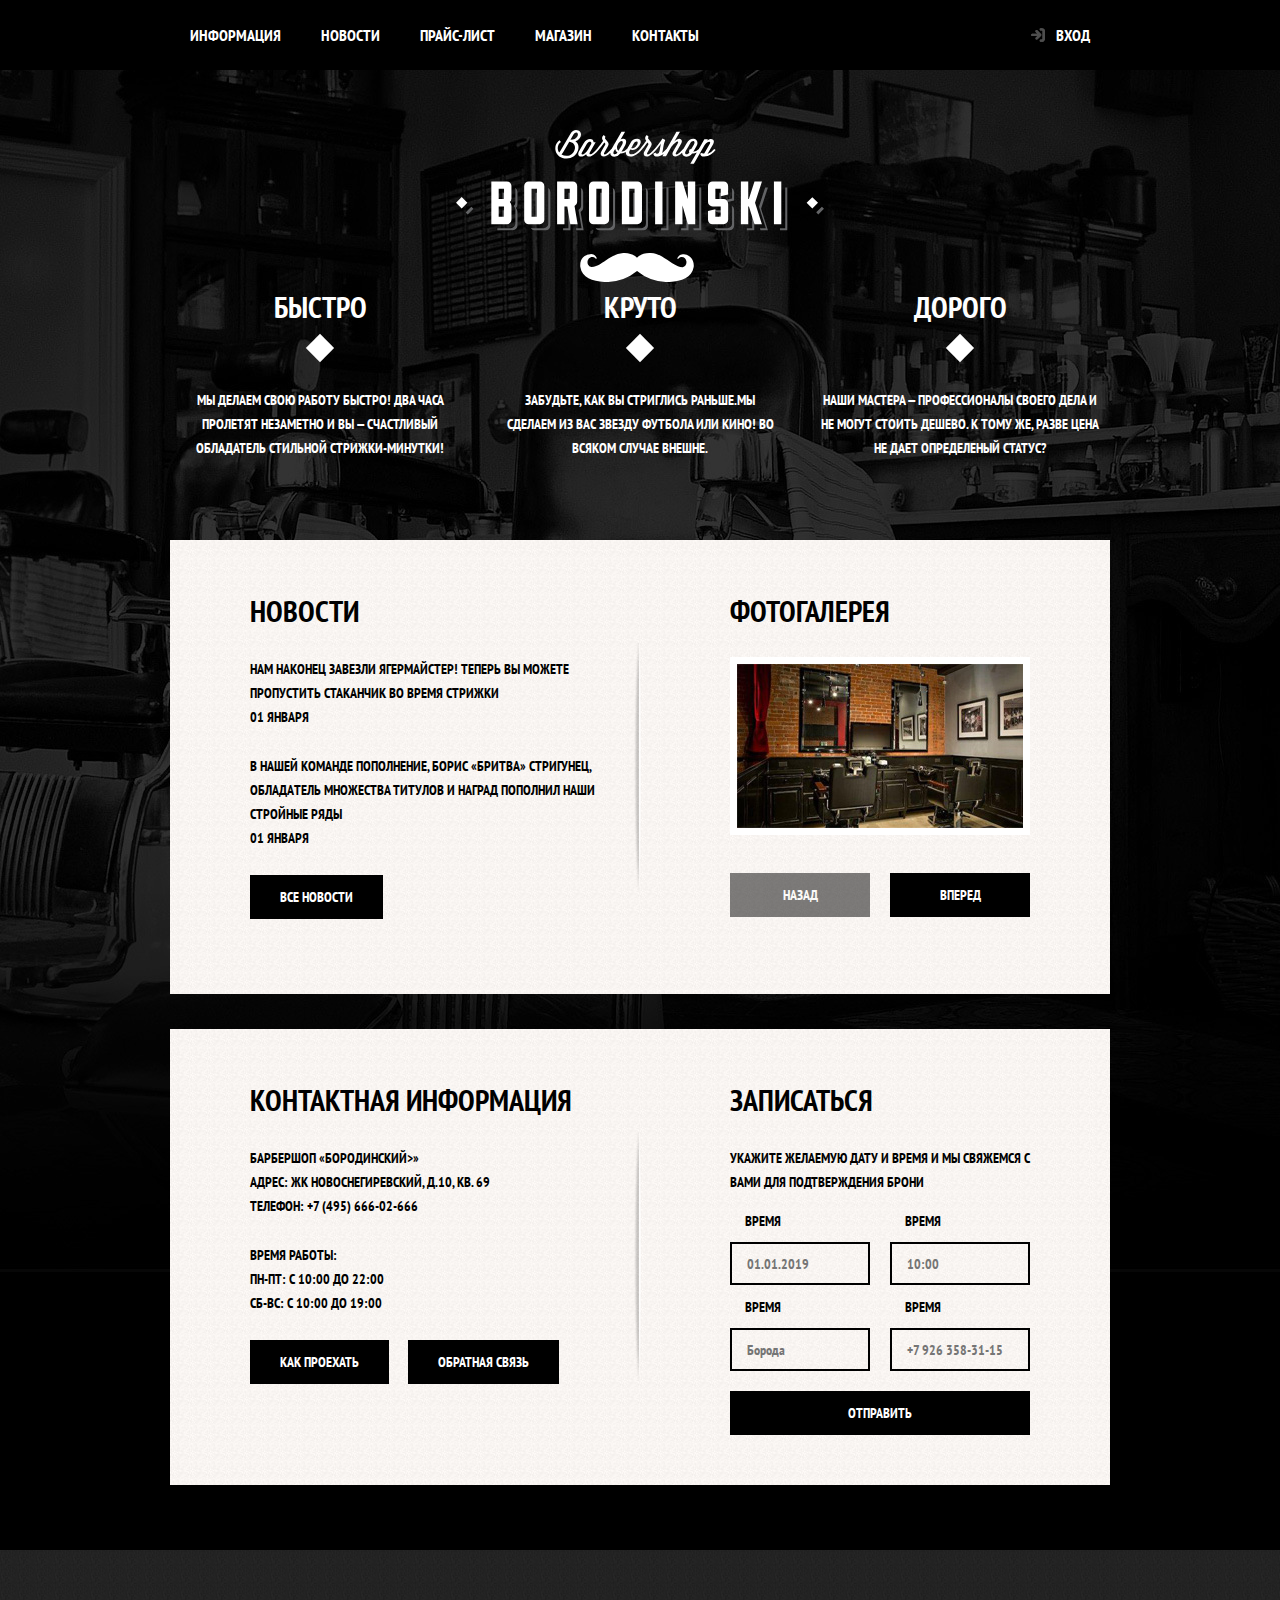
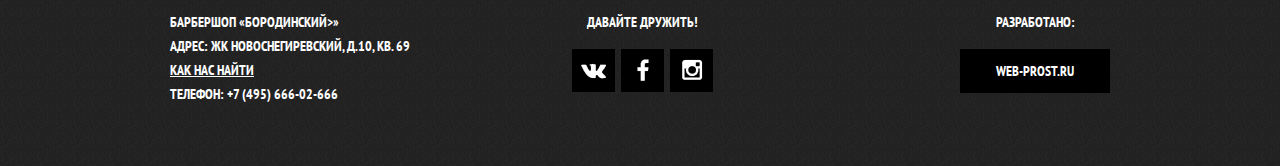
<file: index.html>
<!DOCTYPE html>
<html lang="ru">

<head>
    <meta charset="UTF-8">
    <meta name="viewport" content="width=device-width, initial-scale=1.0">
    <meta http-equiv="X-UA-Compatible" content="ie=edge">
    <title>Барбершоп "Бородинский"</title>
    <link href="https://fonts.googleapis.com/css?family=PT+Sans+Narrow:400,700&display=swap&subset=cyrillic"
        rel="stylesheet">
    <link rel="stylesheet" href="style.css">

</head>

<body>
    <header class="main-header">
        <nav class="main-navigation">
            <a class="main-header-logo">
                <img src="img/index-logo.svg" alt="Логотип барбершопа" width="368" height="153">
            </a>

            <div class="main-navigation-wrapper">
                <div class="container">
                    <ul class="site-navigation">
                        <li><a href="info.html">Информация</a></li>
                        <li><a href="news.html">Новости</a></li>
                        <li><a href="price.html">Прайс-лист</a></li>
                        <li><a href="catalog.html">Магазин</a></li>
                        <li><a href="contacts.html">Контакты</a></li>
                    </ul>

                    <ul class="user-navigation">
                        <li>
                            <a href="login.html" class="login-link">Вход</a>
                        </li>
                    </ul>
                </div>
            </div>

        </nav>
    </header>
    <main class="container">
        <h1 class="visually-hidden">Барбершоп "Бородинский"</h1>
        <section class="features">
            <h2 class="visually-hidden">Преимущества</h2>
            <ul class="features-list">
                <li class="features-item">
                    <h3>Быстро</h3>
                    <p>Мы делаем свою работу быстро! Два часа пролетят незаметно и вы — счастливый обладатель стильной
                        стрижки-минутки!</p>
                </li>
                <li class="features-item">
                    <h3>Круто</h3>
                    <p>Забудьте, как вы стриглись раньше.Мы сделаем из вас звезду футбола или кино! Во всяком случае
                        внешне.
                    </p>
                </li>
                <li class="features-item">
                    <h3>Дорого</h3>
                    <p>Наши мастера — профессионалы своего дела и не могут стоить дешево. К тому же, разве цена не дает
                        определеный статус?</p>
                </li>
            </ul>
        </section>

        <div class="index-columns">
            <section class="news">
                <h2>Новости</h2>
                <ul class="news-list">
                    <li class="news-item">
                        <p>Нам наконец завезли ягермайстер! Теперь вы можете пропустить стаканчик во время стрижки</p>
                        <time datetime="2019-01-01">01 января</time>
                    </li>
                    <li class="news-item">
                        <p>В нашей команде пополнение, борис «бритва» стригунец, обладaтель множества титулов и наград
                            пополнил наши стройные ряды</p>
                        <time datetime="2019-01-01">01 января</time>
                    </li>
                    <a href="news.html" class="button">Все новости</a>
                </ul>
            </section>
            <section class="gallery">

                <h2>Фотогалерея</h2>
                <div class="gallery-container">
                    <figure class="gallery-content">
                        <a href="#"><img src="img/studio.jpg" alt="Интерьер" width="286" height="164"></a>
                    </figure>
                    <button class="button gallery-button gallery-button-back" type="button" disabled>Назад</button>
                    <button class="button gallery-button gallery-button-next" type="button">Вперед</button>
                </div>
        </div>

        </section>
        </div>

        <div class="index-columns">
            <section class="contacts">
                <h2>Контактная информация</h2>
                <p> Барбершоп «Бородинский>»<br>
                    Адрес: ЖК Новоснегиревский, д.10, кв. 69<br>
                    Телефон: +7 (495) 666-02-666
                </p>
                <p>
                    Время работы:<br>
                    пн-пт: c 10:00 до 22:00<br>
                    сб-вс: c 10:00 до 19:00
                </p>
                <a href="map.html" class="button">Как проехать</a>
                <a href="contacts.html" class="button">Обратная связь</a>
            </section>

            <section class="appointment">
                <h2>Записаться</h2>
                <p class="appointment-info">Укажите желаемую дату и время и мы свяжемся с вами для подтверждения брони
                </p>

                <form class="appointment-form" action="https://echo.htmlacademy.ru" method="post">
                    <p class="appointment-item">
                        <label for="appointment-date">Время</label>
                        <input id="appointment-date" type="text" name="date" value="" placeholder="01.01.2019">
                    </p>
                    <p class="appointment-item">
                        <label for="appointment-time">Время</label>
                        <input id="appointment-time" type="text" name="time" value="" placeholder="10:00"></p>
                    <p class="appointment-item">
                        <label for="appointment-name">Время</label>
                        <input id=appointment-name type="text" name="name" value="" placeholder="Борода"></p>
                    <p class="appointment-item">
                        <label for="appointment-phone">Время</label>
                        <input id=appointment-phone type="tel" name="phone" value="" placeholder="+7 926 358-31-15"></p>
                    <button class="button" type="submit">Отправить</button>
                </form>
            </section>
        </div>
    </main>
    <footer class="main-footer">
        <div class="container">
            <p class="footer-contacts"> Барбершоп «Бородинский>»<br>
                Адрес: ЖК Новоснегиревский, д.10, кв. 69<br>
                <a href="map.html">Как нас найти</a><br>
                Телефон: +7 (495) 666-02-666
            </p>
            <div class="footer-social">
                <b>Давайте дружить!</b>
                <ul>
                    <li><a href="#" class="social-button vkontakte"><span class="visually-hidden">Вконтакте</span></a>
                    </li>
                    <li><a href="#" class="social-button facebook"><span class="visually-hidden">Фейсбук</span></a></li>
                    <li><a href="#" class="social-button instagram"><span class="visually-hidden">Инстаграмм</span></a>
                    </li>
                </ul>
            </div>
            <p class="footer-copyright">
                <b>Разработано:</b> <a href="https://web-prost.ru" class="button">Web-prost.ru</a>
            </p>
        </div>
    </footer>
    <section class="modal modal-login">
        <h2>Личный кабинет</h2>
        <p>Введите свой логин и пароль</p>

        <form action="https://echo.htmlacademy.ru" class="login-form" method="post">
            <p>
                <label for="user-login" class="visually-hidden">Логин</label>
                <input id="user-login" type="text" class="login-icon-user" name="login" placeholder="Логин" required>
            </p>
            <p>
                <label for="user-password" class="visually-hidden">Пароль</label>
                <input id="user-password" type="password" class="login-icon-password" name="password"
                    placeholder="Пароль" required>
            </p>
            <p class="login-help">
                <label class="login-checkbox">
                    <input type="checkbox" class="visually-hidden" name="remember">
                    <span class="checkbox-indicator"></span>
                    Запомните меня
                </label>
                <a href="#" class="user-password-restore">Я забыл пароль!</a>
            </p>
            <button class="button" type="submit">Войти</button>
        </form>
        <button class="modal-close" type="button">x</button>
    </section>
    <section class="modal modal-map">
        <h2 class="visually-hidden">Как до нас добраться</h2>
        <p><img src="img/map.jpg" alt="Адрес компании" width="780" height="560"></p>
        <button class="modal-close" type="button">Закрыть</button>
    </section>
    <div class="modal-overlay visually-hidden"></div>
    <script src="js/script.js"></script>
</body>

</html>
</file>
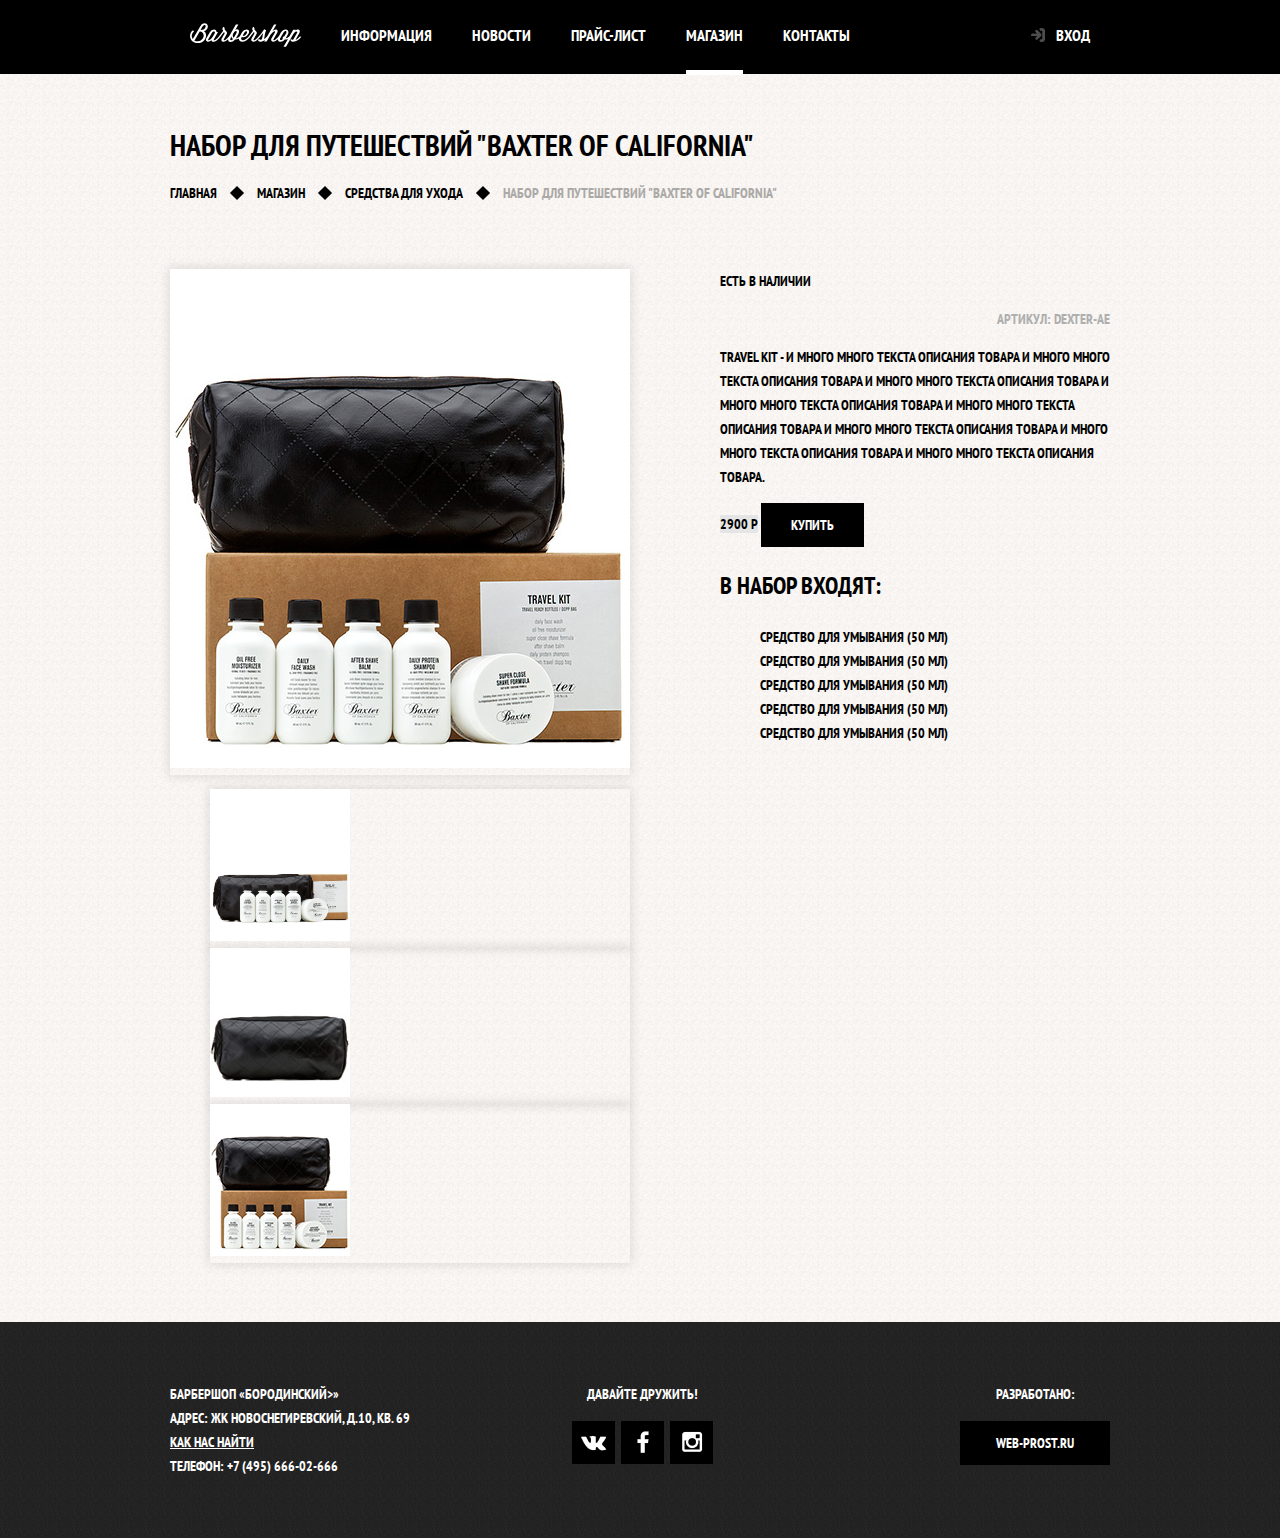
<file: catalog-item.html>
<!DOCTYPE html>
<html lang="ru">

<head>
    <meta charset="UTF-8">
    <meta name="viewport" content="width=device-width, initial-scale=1.0">
    <meta http-equiv="X-UA-Compatible" content="ie=edge">
    <title>Каталог</title>
    <link href="https://fonts.googleapis.com/css?family=PT+Sans+Narrow:400,700&display=swap&subset=cyrillic"
        rel="stylesheet">
    <link rel="stylesheet" href="style.css">
</head>

<body class="inner-page">
    <header class="main-header">
        <nav class="main-navigation container">
            <a class="main-header-logo" href="index.html">
                <img src="img/logo.svg" alt="Логотип барбершопа" width="111" height="24">
            </a>

            <ul class="site-navigation">
                <li><a href="info.html">Информация</a></li>
                <li><a href="news.html">Новости</a></li>
                <li><a href="price.html">Прайс-лист</a></li>
                <li class="site-navigation-current"><a href="catalog.html">Магазин</a></li>
                <li><a href="contacts.html">Контакты</a></li>
            </ul>
            <ul class="user-navigation">
                <li>
                    <a href="login.html" class="login-link">Вход</a>
                </li>
            </ul>
        </nav>
    </header>
    <main class="container">
        <h1 class="page-title">Набор для путешествий "Baxter of California"</h1>
        <ul class="breadcrumbs">
            <li><a href="index.html">Главная</a></li>
            <li><a href="catalog.html">Магазин</a></li>
            <li><a href="catalog.html">Средства для ухода</a></li>
            <li class="breadcrumbs-current">Набор для путешествий "Baxter of California"</li>
        </ul>
        <div class="catalog-columns">
            <section class="product-photos">
                <h2 class="visually-hidden">Изображения товара</h2>
                <p class="product-photo-full">
                    <img src="img/product-big.jpg" alt="Фото всего набора" width="460" height="498">
                </p>
                <ul class="product-photo-preview">
                    <li>
                        <img src="img/product-small-1.jpg" alt="Фото в анфас" width="140" height="149">
                    </li>
                    <li>
                        <img src="img/product-small-2.jpg" alt="Фото в анфас" width="140" height="149">
                    </li>
                    <li>
                        <img src="img/product-small-3.jpg" alt="Фото в анфас" width="140" height="149">
                    </li>
                </ul>
            </section>
            <section class="product-info">
                <h2 class="visually-hidden">Описание товара</h2>
                <p class="product-availability">Есть в наличии</p>
                <p class="product-article">Артикул: dexter-ae</p>
                <p class="product-text">Travel Kit - и много много текста описания товара и много много текста описания
                    товара и много много текста описания товара и много много текста описания товара и много много
                    текста
                    описания товара и много много текста описания товара и много много текста описания товара и много
                    много
                    текста описания товара.</p>
                <p class="product-price">
                    <b>2900 р</b>
                    <a href="#" class="button">Купить</a>
                </p>
                <h3>В набор входят:</h3>
                <ul>
                    <li>Средство для умывания (50 мл)</li>
                    <li>Средство для умывания (50 мл)</li>
                    <li>Средство для умывания (50 мл)</li>
                    <li>Средство для умывания (50 мл)</li>
                    <li>Средство для умывания (50 мл)</li>
                </ul>
            </section>
        </div>

    </main>
    <footer class="main-footer">
        <div class="container">
            <p class="footer-contacts"> Барбершоп «Бородинский>»<br>
                Адрес: ЖК Новоснегиревский, д.10, кв. 69<br>
                <a href="map.html">Как нас найти</a><br>
                Телефон: +7 (495) 666-02-666
            </p>
            <div class="footer-social">
                <b>Давайте дружить!</b>
                <ul>
                    <li><a href="#" class="social-button vkontakte"><span class="visually-hidden">Вконтакте</span></a>
                    </li>
                    <li><a href="#" class="social-button facebook"><span class="visually-hidden">Фейсбук</span></a></li>
                    <li><a href="#" class="social-button instagram"><span class="visually-hidden">Инстаграмм</span></a>
                    </li>
                </ul>
            </div>
            <p class="footer-copyright">
                <b>Разработано:</b> <a href="https://web-prost.ru" class="button">Web-prost.ru</a>
            </p>
        </div>
    </footer>
    <section class="modal modal-login">
        <h2>Личный кабинет</h2>
        <p>Введите свой логин и пароль</p>

        <form action="https://echo.htmlacademy.ru" class="login-form" method="post">
            <p>
                <label for="user-login" class="visually-hidden">Логин</label>
                <input id="user-login" type="text" class="login-icon-user" name="login" placeholder="Логин" required>
            </p>
            <p>
                <label for="user-password" class="visually-hidden">Пароль</label>
                <input id="user-password" type="password" class="login-icon-password" name="password"
                    placeholder="Пароль" required>
            </p>
            <p class="login-help">
                <label class="login-checkbox">
                    <input type="checkbox" class="visually-hidden" name="remember">
                    <span class="checkbox-indicator"></span>
                    Запомните меня
                </label>
                <a href="#" class="user-password-restore">Я забыл пароль!</a>
            </p>
            <button class="button" type="submit">Войти</button>
        </form>
        <button class="modal-close" type="button">x</button>
    </section>
    <script src="js/script.js"></script>
</body>

</html>
</file>
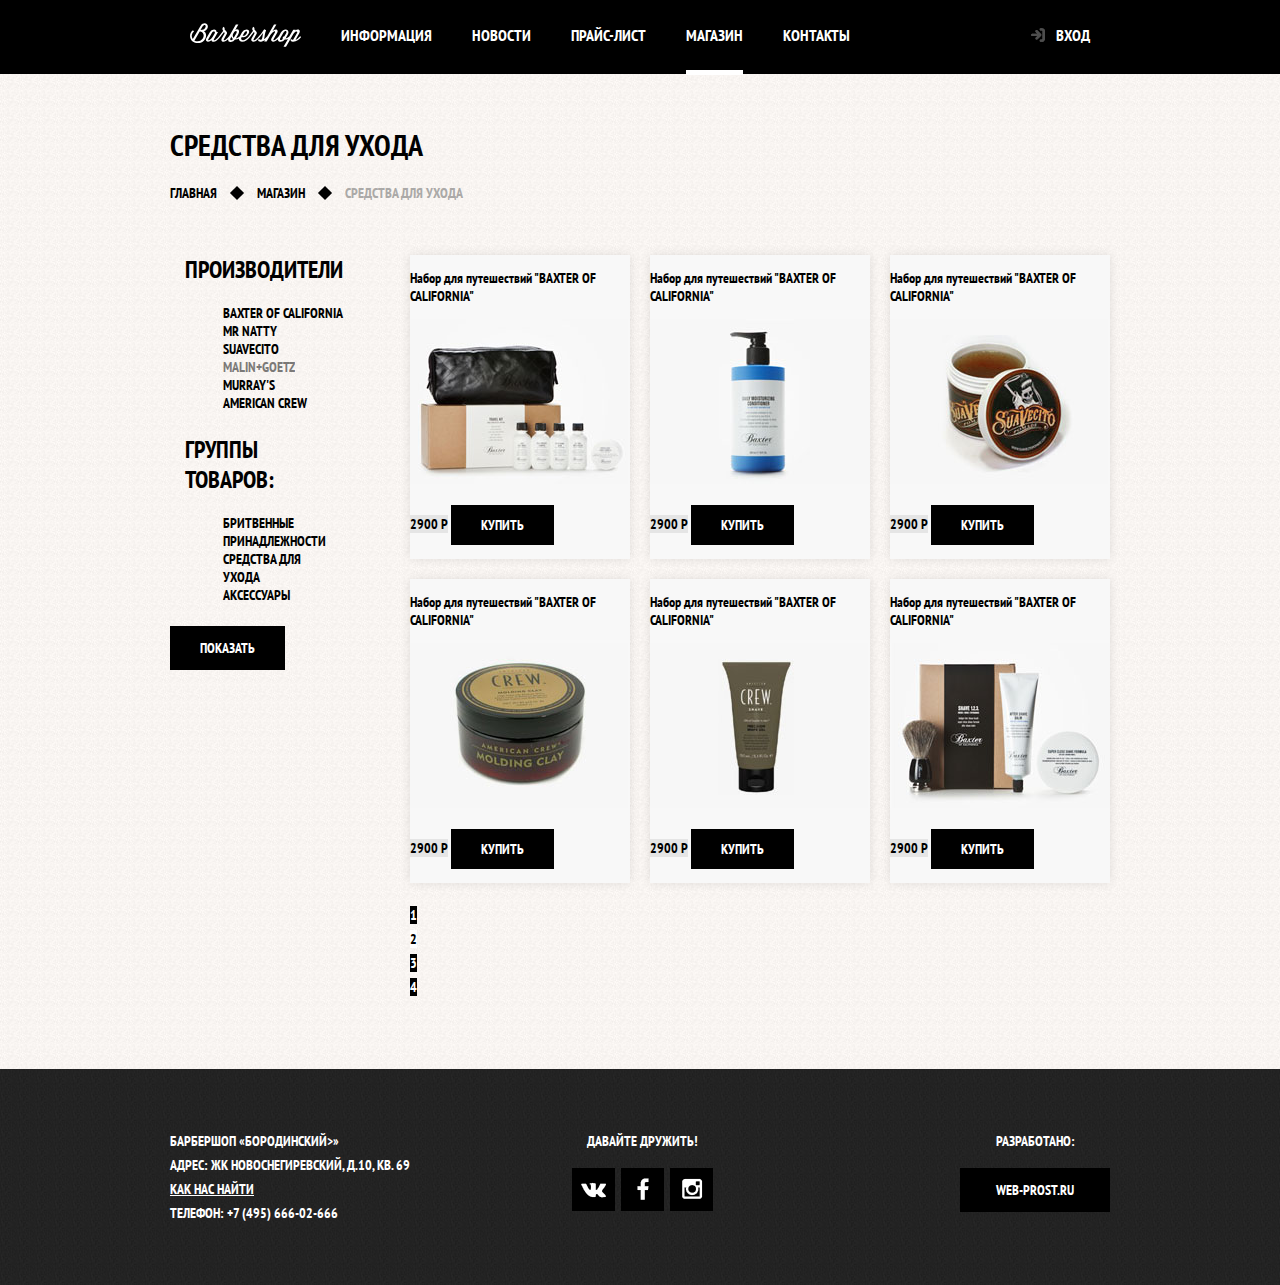
<file: catalog.html>
<!DOCTYPE html>
<html lang="ru">

<head>
    <meta charset="UTF-8">
    <meta name="viewport" content="width=device-width, initial-scale=1.0">
    <meta http-equiv="X-UA-Compatible" content="ie=edge">
    <title>Каталог</title>
    <link href="https://fonts.googleapis.com/css?family=PT+Sans+Narrow:400,700&display=swap&subset=cyrillic"
        rel="stylesheet">
    <link rel="stylesheet" href="style.css">
</head>

<body class="inner-page">
    <header class="main-header">
        <nav class="main-navigation container">
            <a class="main-header-logo" href="index.html">
                <img src="img/logo.svg" alt="Логотип барбершопа" width="111" height="24">
            </a>

            <ul class="site-navigation">
                <li><a href="info.html">Информация</a></li>
                <li><a href="news.html">Новости</a></li>
                <li><a href="price.html">Прайс-лист</a></li>
                <li class="site-navigation-current"><a href="catalog.html">Магазин</a></li>
                <li><a href="contacts.html">Контакты</a></li>
            </ul>
            <ul class="user-navigation">
                <li>
                    <a href="login.html" class="login-link">Вход</a>
                </li>
            </ul>
        </nav>
    </header>
    <main class="container">
        <h1 class="page-title">Средства для ухода</h1>
        <ul class="breadcrumbs">
            <li><a href="index.html">Главная</a></li>
            <li><a href="catalog.html">Магазин</a></li>
            <li class="breadcrumbs-current">Средства для ухода</li>
        </ul>
        <div class="catalog-columns">
            <section class="filters">
                <h2 class="visually-hidden">Фильтр товаров</h2>
                <form action="https://echo.htmlacademy.ru" class="filter" method="get">
                    <fieldset>
                        <legend> Производители</legend>
                        <ul>
                            <li class="filter-option">
                                <input id="baxter-of-california" type="checkbox"
                                    class="visually-hidden filter-input filter-input-checkbox"
                                    name="baxter-of-california" checked="checked">
                                <label for="baxter-of-california">Baxter of California</label>
                            </li>
                            <li class="filter-option">
                                <input id="mr-matty" type="checkbox"
                                    class="visually-hidden filter-input filter-input-checkbox" name="mr-matty"
                                    checked="checked">
                                <label for="mr-matty">Mr Natty</label>
                            </li>
                            <li class="filter-option">
                                <input id="suavecito" type="checkbox"
                                    class="visually-hidden filter-input filter-input-checkbox" name="suavecito"
                                    checked="checked">
                                <label for="suavecito">Suavecito</label>
                            </li>
                            <li class="filter-option">
                                <input id="malin-goetz" type="checkbox"
                                    class="visually-hidden filter-input filter-input-checkbox" name="malin-goetz"
                                    checked="checked" disabled>
                                <label for="malin-goetz">Malin+Goetz</label>
                            </li>
                            <li class="filter-option">
                                <input id="murrays" type="checkbox"
                                    class="visually-hidden filter-input filter-input-checkbox" name="murrays"
                                    checked="checked">
                                <label for="murrays">Murray's</label>
                            </li>
                            <li class="filter-option">
                                <input id="american-crew" type="checkbox"
                                    class="visually-hidden filter-input filter-input-checkbox" name="american-crew"
                                    checked="checked">
                                <label for="american-crew">American Crew</label>
                            </li>
                        </ul>

                    </fieldset>
                    <fieldset>
                        <legend>Группы товаров:</legend>
                        <ul>
                            <li class="filter-option">
                                <input id="filter-shave" type="radio"
                                    class="visually-hidden filter-input filter-input-radio" name="product-group"
                                    value="shaving">
                                <label for="filter-shave">Бритвенные принадлежности</label>
                            </li>
                            <li class="filter-option"><input id="filter-care" type="radio"
                                    class="visually-hidden filter-input filter-input-radio" name="product-group"
                                    value="hair-care">
                                <label for="filter-care">Средства для ухода</label>
                            </li>
                            <li class="filter-option"><input id="filter-accessories" type="radio"
                                    class="visually-hidden filter-input filter-input-radio" name="product-group"
                                    value="accessories">
                                <label for="filter-accessories">Аксессуары</label>
                            </li>
                        </ul>
                    </fieldset>
                    <button class="filter-button button" type="submit">Показать</button>
                </form>
            </section>
            <section class="catalog">
                <h2 class="visually-hidden">Список средств для ухода</h2>
                <ul class="catalog-list">
                    <li class="catalog-item">
                        <h3>
                            <a href="catalog-item.html">
                                <span class="catalog-category">Набор для путешествий</span>
                                <span class="catalog-item-title">"Baxter of California"</span>
                            </a>
                        </h3>
                        <p class="catalog-item-image">
                            <a href="catalog-item.html">
                                <img src="img/product-1.jpg" alt="Набор для путешествий Baxter of California"
                                    width="220" height="165">
                            </a>
                        </p>
                        <p class="catalog-item-price">
                            <b>2900 р</b>
                            <a href="#" class="button">Купить</a>
                        </p>
                    </li>
                    <li class="catalog-item">
                        <h3>
                            <a href="catalog-item.html">
                                <span class="catalog-category">Набор для путешествий</span>
                                <span class="catalog-item-title">"Baxter of California"</span>
                            </a>
                        </h3>
                        <p class="catalog-item-image">
                            <a href="catalog-item.html">
                                <img src="img/product-2.jpg" alt="Набор для путешествий Baxter of California"
                                    width="220" height="165">
                            </a>
                        </p>
                        <p class="catalog-item-price">
                            <b>2900 р</b>
                            <a href="#" class="button">Купить</a>
                        </p>
                    </li>
                    <li class="catalog-item">
                        <h3>
                            <a href="catalog-item.html">
                                <span class="catalog-category">Набор для путешествий</span>
                                <span class="catalog-item-title">"Baxter of California"</span>
                            </a>
                        </h3>
                        <p class="catalog-item-image">
                            <a href="catalog-item.html">
                                <img src="img/product-3.jpg" alt="Набор для путешествий Baxter of California"
                                    width="220" height="165">
                            </a>
                        </p>
                        <p class="catalog-item-price">
                            <b>2900 р</b>
                            <a href="#" class="button">Купить</a>
                        </p>
                    </li>
                    <li class="catalog-item">
                        <h3>
                            <a href="catalog-item.html">
                                <span class="catalog-category">Набор для путешествий</span>
                                <span class="catalog-item-title">"Baxter of California"</span>
                            </a>
                        </h3>
                        <p class="catalog-item-image">
                            <a href="catalog-item.html">
                                <img src="img/product-4.jpg" alt="Набор для путешествий Baxter of California"
                                    width="220" height="165">
                            </a>
                        </p>
                        <p class="catalog-item-price">
                            <b>2900 р</b>
                            <a href="#" class="button">Купить</a>
                        </p>
                    </li>
                    <li class="catalog-item">
                        <h3>
                            <a href="catalog-item.html">
                                <span class="catalog-category">Набор для путешествий</span>
                                <span class="catalog-item-title">"Baxter of California"</span>
                            </a>
                        </h3>
                        <p class="catalog-item-image">
                            <a href="catalog-item.html">
                                <img src="img/product-5.jpg" alt="Набор для путешествий Baxter of California"
                                    width="220" height="165">
                            </a>
                        </p>
                        <p class="catalog-item-price">
                            <b>2900 р</b>
                            <a href="#" class="button">Купить</a>
                        </p>
                    </li>
                    <li class="catalog-item">
                        <h3>
                            <a href="catalog-item.html">
                                <span class="catalog-category">Набор для путешествий</span>
                                <span class="catalog-item-title">"Baxter of California"</span>
                            </a>
                        </h3>
                        <p class="catalog-item-image">
                            <a href="catalog-item.html">
                                <img src="img/product-6.jpg" alt="Набор для путешествий Baxter of California"
                                    width="220" height="165">
                            </a>
                        </p>
                        <p class="catalog-item-price">
                            <b>2900 р</b>
                            <a href="#" class="button">Купить</a>
                        </p>
                    </li>
                </ul>
                <ul class="pagination-list">
                    <li class="pagination-item"><a href="#">1</a></li>
                    <li class="pagination-item pagination-item-current"><a href="#">2</a></li>
                    <li class="pagination-item"><a href="#">3</a></li>
                    <li class="pagination-item"><a href="#">4</a></li>
                </ul>

            </section>
        </div>



    </main>

    <footer class="main-footer">
        <div class="container">
            <p class="footer-contacts"> Барбершоп «Бородинский>»<br>
                Адрес: ЖК Новоснегиревский, д.10, кв. 69<br>
                <a href="map.html">Как нас найти</a><br>
                Телефон: +7 (495) 666-02-666
            </p>
            <div class="footer-social">
                <b>Давайте дружить!</b>
                <ul>
                    <li><a href="#" class="social-button vkontakte"><span class="visually-hidden">Вконтакте</span></a>
                    </li>
                    <li><a href="#" class="social-button facebook"><span class="visually-hidden">Фейсбук</span></a></li>
                    <li><a href="#" class="social-button instagram"><span class="visually-hidden">Инстаграмм</span></a>
                    </li>
                </ul>
            </div>
            <p class="footer-copyright">
                <b>Разработано:</b> <a href="https://web-prost.ru" class="button">Web-prost.ru</a>
            </p>
        </div>
    </footer>
    <section class="modal modal-login">
        <h2>Личный кабинет</h2>
        <p>Введите свой логин и пароль</p>

        <form action="https://echo.htmlacademy.ru" class="login-form" method="post">
            <p>
                <label for="user-login" class="visually-hidden">Логин</label>
                <input id="user-login" type="text" class="login-icon-user" name="login" placeholder="Логин" required>
            </p>
            <p>
                <label for="user-password" class="visually-hidden">Пароль</label>
                <input id="user-password" type="password" class="login-icon-password" name="password"
                    placeholder="Пароль" required>
            </p>
            <p class="login-help">
                <label class="login-checkbox">
                    <input type="checkbox" class="visually-hidden" name="remember">
                    <span class="checkbox-indicator"></span>
                    Запомните меня
                </label>
                <a href="#" class="user-password-restore">Я забыл пароль!</a>
            </p>
            <button class="button" type="submit">Войти</button>
        </form>
        <button class="modal-close" type="button">x</button>
    </section>
    <script src="js/script.js"></script>
</body>

</html>
</file>
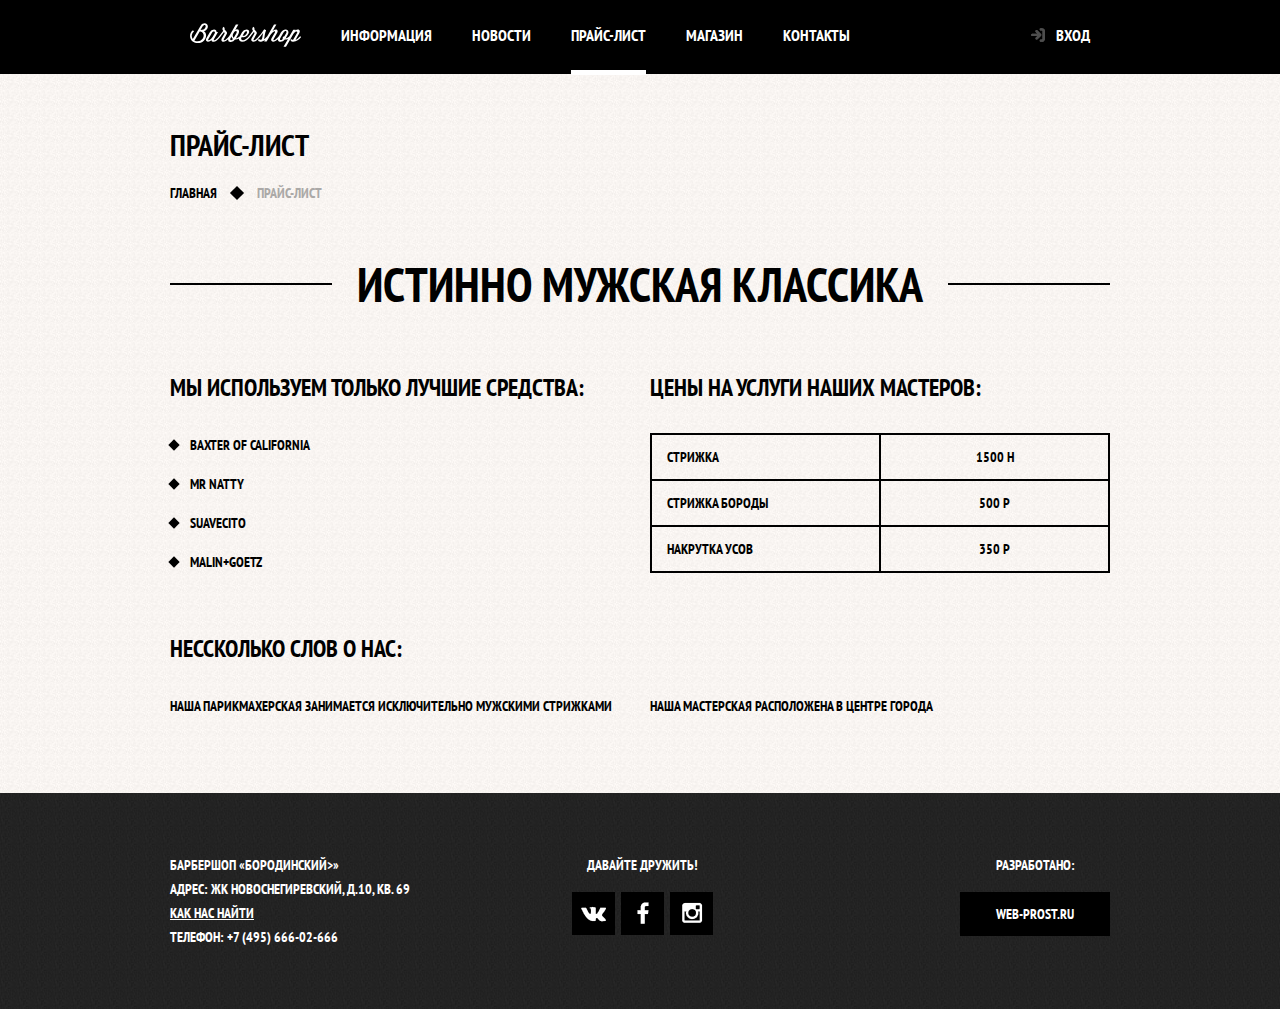
<file: price.html>
<!DOCTYPE html>
<html lang="ru">

<head>
    <meta charset="UTF-8">
    <meta name="viewport" content="width=device-width, initial-scale=1.0">
    <meta http-equiv="X-UA-Compatible" content="ie=edge">
    <title>Каталог</title>
    <link href="https://fonts.googleapis.com/css?family=PT+Sans+Narrow:400,700&display=swap&subset=cyrillic"
        rel="stylesheet">
    <link rel="stylesheet" href="style.css">
</head>

<body class="inner-page">
    <header class="main-header">
        <nav class="main-navigation container">
            <a class="main-header-logo" href="index.html">
                <img src="img/logo.svg" alt="Логотип барбершопа" width="111" height="24">
            </a>

            <ul class="site-navigation">
                <li><a href="info.html">Информация</a></li>
                <li><a href="news.html">Новости</a></li>
                <li class="site-navigation-current"><a href="price.html">Прайс-лист</a></li>
                <li><a href="catalog.html">Магазин</a></li>
                <li><a href="contacts.html">Контакты</a></li>
            </ul>
            <ul class="user-navigation">
                <li>
                    <a href="login.html" class="login-link">Вход</a>
                </li>
            </ul>
        </nav>
    </header>
    <main class="container">
        <h1 class="page-title">Прайс-лист</h1>
        <ul class="breadcrumbs">
            <li><a href="index.html">Главная</a></li>
            <li class="breadcrumbs-current">Прайс-лист</li>
        </ul>
        <section class="inner-content">

            <h2 class="big-heading">Истинно мужская классика</h2>
            <div class="inner-columns">
                <div class="inner-column-left">
                    <h2>Мы используем только лучшие средства:</h2>
                    <ul class="custom-list-1">
                        <li>Baxter of California</li>
                        <li>Mr Natty</li>
                        <li>Suavecito</li>
                        <li>Malin+Goetz</li>
                    </ul>
                </div>

                <div class="inner-column-right">
                    <h2>Цены на услуги наших мастеров:</h2>
                    <table class="custom-table-1">
                        <tr>
                            <td> Стрижка </td>
                            <td>1500 h</td>
                        </tr>
                        <tr>
                            <td>Стрижка бороды </td>
                            <td>500 р</td>
                        </tr>
                        <tr>
                            <td>Накрутка усов</td>
                            <td>350 р</td>

                        </tr>
                    </table>
                </div>
            </div>

            <div class="inner-columns">
                <h2>Нессколько слов о нас:</h2>
                <div class="inner-column-left">
                    <p>Наша парикмахерская занимается исключительно мужскими стрижками</p>
                </div>
                <div class="inner-column-right">
                    <p>Наша мастерская расположена в центре города</p>
                </div>
            </div>

        </section>
    </main>
    <footer class="main-footer">
        <div class="container">
            <p class="footer-contacts"> Барбершоп «Бородинский>»<br>
                Адрес: ЖК Новоснегиревский, д.10, кв. 69<br>
                <a href="map.html">Как нас найти</a><br>
                Телефон: +7 (495) 666-02-666
            </p>
            <div class="footer-social">
                <b>Давайте дружить!</b>
                <ul>
                    <li><a href="#" class="social-button vkontakte"><span class="visually-hidden">Вконтакте</span></a>
                    </li>
                    <li><a href="#" class="social-button facebook"><span class="visually-hidden">Фейсбук</span></a></li>
                    <li><a href="#" class="social-button instagram"><span class="visually-hidden">Инстаграмм</span></a>
                    </li>
                </ul>
            </div>
            <p class="footer-copyright">
                <b>Разработано:</b> <a href="https://web-prost.ru" class="button">Web-prost.ru</a>
            </p>
        </div>
    </footer>
    <section class="modal modal-login">
        <h2>Личный кабинет</h2>
        <p>Введите свой логин и пароль</p>

        <form action="https://echo.htmlacademy.ru" class="login-form" method="post">
            <p>
                <label for="user-login" class="visually-hidden">Логин</label>
                <input id="user-login" type="text" class="login-icon-user" name="login" placeholder="Логин" required>
            </p>
            <p>
                <label for="user-password" class="visually-hidden">Пароль</label>
                <input id="user-password" type="password" class="login-icon-password" name="password"
                    placeholder="Пароль" required>
            </p>
            <p class="login-help">
                <label class="login-checkbox">
                    <input type="checkbox" class="visually-hidden" name="remember">
                    <span class="checkbox-indicator"></span>
                    Запомните меня
                </label>
                <a href="#" class="user-password-restore">Я забыл пароль!</a>
            </p>
            <button class="button" type="submit">Войти</button>
        </form>
        <button class="modal-close" type="button">x</button>
    </section>
    <script src="js/script.js"></script>
</body>

</html>
</file>
<file: style.css>
body {
    margin: 0;
    padding: 0;

    font-family: "PT Sans Narrow", Arial, sans-serif;
    font-size: 14px;
    line-height: 24px;
    font-weight: 700;
    color: #fff;
    text-transform: uppercase;

    background-color: #000;
    background-image: url("img/bckgr-index.jpg");
    background-position: top center;
    background-repeat: no-repeat;

}

a {
    text-decoration: none;
}

img {
    max-width: 100%;
    height: auto;
}

.visually-hidden:not(:focus):not(:active),
input[type="checkbox"].visually-hidden,
input[type="radio"].vsually-hidden {
    position: absolute;

    width: 1px;
    height: 1px;
    margin: -1px;
    border: 0;
    padding: 0;

    white-space: nowrap;

    clip-space: nowrap;

    clip-path: rect(0 0 0 0);
    overflow: hidden;
}

/* Общие стили внутренних страниц */
.inner-page {
    color: #000;

    background-color: #f9f6f3;
    background-image: url("img/pattern-light.jpg");
    background-position: 0 0;
    background-repeat: repeat;
}

.container {
    width: 940px;
    margin: 0 auto;
    padding: 0 10px;
}

.inner-page .user-navigation {
    margin-left: auto;
}

.inner-page .main-header {
    margin-bottom: 50px;

    background-color: #000;
}

.inner-page .main-header-logo {
    order: 0;

    width: 111px;
    padding: 23px 20px;
}

.inner-page .main-navigation {
    align-items: flex-start;
    flex-direction: row;
}

/* Стили для внутренних контентных страниц */
.inner-content {
    margin-bottom: 75px;
}

.inner-content h2 {
    margin-top: 60px;
    margin-bottom: 30px;

    font-size: 24px;
    line-height: 30px;
}

.inner-content h3 {
    margin-top: 60px;
    margin-bottom: 30px;

    font-size: 20px;
    line-height: 24px;
}

.inner-content p {
    margin: 14px 0;
}

.inner-content table {
    border-collapse: collapse;
}

.inner-content td {
    padding: 10px 15px;

    border: 2px solid #000;
}

.button {
    display: inline-block;
    margin-right: 16px;
    padding: 10px 30px;

    font: inherit;
    text-align: center;
    color: #fff;
    vertical-align: middle;
    text-transform: uppercase;

    background-color: #000;
    border: none;
}

.button:hover,
.button:focus,
.button:active {
    background-color: #663d15;
}

.button.disabled,
.button:disabled {
    cursor: default;
    opacity: 0.5;
    background-color: #000;
}

/* Стилизация нестандартных элементов, по классам */
.inner-content .big-heading {
    display: flex;
    align-items: center;

    margin-top: 55px;
    margin-bottom: 65px;

    font-size: 48px;
    line-height: 48px;
    text-align: center;
}

.big-heading::before,
.big-heading::after {
    content: "";

    flex-grow: 1;
    flex-shrink: 0;

    width: 50px;
    height: 2px;

    background: #000;
}

.big-heading::before {
    margin-right: 25px;
}

.big-heading::after {
    margin-left: 25px;
}

.custom-list-1 {
    margin: 14px 0;
    padding: 0;

    list-style: none;
}

.custom-list-1 li {
    position: relative;

    margin-bottom: 15px;
    padding-left: 20px;
}

.custom-list-1 li::before {
    content: "";

    position: absolute;

    top: 8px;
    left: 0;

    width: 8px;
    height: 8px;

    background-color: #000;
    transform: rotate(45deg);

}

.custom-table-1 {
    width: 100%;
}

.custom-table-1 td {
    width: 50%;
}

.custom-table-1 td:last-child {
    text-align: center;
}

.inner-columns {
    display: flex;
    justify-content: space-between;
    flex-wrap: wrap;

    margin: 60px 0;

}

.inner-column-left,
.inner-column-right {
    width: 460px;

}

.inner-column-left *:first-child,
.inner-column-right *:first-child {
    margin-top: 0;
}

.inner-column-left *:last-child,
.inner-column-right *:last-child {
    margin-bottom: 0;
}

.inner-columns>h2:first-child {
    width: 100%;
    margin-top: 0px;
}

/* Блок навигации */
.main-navigation {
    display: flex;
    flex-direction: column;
    align-items: center;


    font-size: 16px;
    line-height: 20px;
    color: #fff;
}

.main-header-logo {
    order: 2;
}

.main-navigation-wrapper {
    width: 100%;
    min-height: 70px;
    margin-bottom: 60px;
    background-color: #000;
}

.main-navigation-wrapper .container {
    display: flex;
    justify-content: space-between;
}

.site-navigation {
    display: flex;
    flex-wrap: wrap;
    width: 620px;
}

.site-navigation,
.user-navigation {
    list-style: none;
    margin: 0;
    padding: 0;
}

.user-navigation {
    display: flex;
    max-width: 140px;
}

.site-navigation a,
.user-navigation a {
    display: block;
    padding: 25px 20px;


    color: #fff;
}

.site-navigation a:hover,
.site-navigation a:focus,
.user-navigation a:hover,
.user-navigation a:focus {
    background-color: #242424;
}

.site-navigation-current {
    position: relative;
}

/* .site-navigation-current a:not([href]){
    background-color: #000;
} */
.site-navigation-current::after {
    content: "";

    position: absolute;
    right: 20px;
    left: 20px;

    height: 5px;

    background-color: #fff;
}

.user-navigation .login-link {
    position: relative;
    padding-left: 50px;
}

.login-link::before {
    content: "";

    position: absolute;
    top: 27px;
    left: 24px;

    width: 16px;
    height: 18px;

    background-image: url("img/login.svg");
    background-repeat: no-repeat;
    background-position: 0 0;

    opacity: 0.3;
}

.login-link:hover::before,
.login-link:focus::before,
.login-link:active::before {
    opacity: 1;
}

/* Преимущества */

.features {
    margin-bottom: 80px;
}

.features-list {
    display: flex;
    justify-content: space-between;
    margin: 0;
    padding: 0;

    list-style: none;
}

.features-item {
    width: 300px;

    text-align: center;
}

.features-item h3 {
    position: relative;

    margin: 0px;
    margin-bottom: 60px;

    font-size: 30px;
    line-height: 42px;
}

.features-item h3::after {
    content: "";

    position: absolute;
    bottom: -30px;
    left: 50%;

    width: 20px;
    height: 20px;
    margin-left: -10px;

    background-color: #fff;

    transform: rotate(45deg);
}

.features-item p {
    margin: 0 10px;
}

/* Контент */

.index-columns {
    display: flex;
    justify-content: space-between;
    padding: 50px 80px;
    margin-bottom: 35px;
    color: #000;

    background-color: #f8f5f2;
    background-image:
        url("img/line.png"),
        url("img/pattern-light.jpg");
    background-position: center, 0 0;
    background-repeat: no-repeat, repeat;
}

.index-columns h2 {
    margin: 0;
    margin-bottom: 25px;

    font-size: 30px;
    line-height: 42px;
}

/* Новости */

.news {
    width: 380px;
}

.news-list {
    margin: 0px;
    margin-bottom: 25px;
    padding: 0;

    list-style: none;

}

.news-item {
    margin-bottom: 25px;
}

.news-item p {
    margin: 0;
}

.news-item time {
    text-decoration: none;
}

/* Фотогалерея */

.gallery {
    width: 300px;
}

.gallery-container {
    position: relative;

    height: 260px;
}

.gallery-content {
    height: 164px;
    margin: 0px;

    background-color: #ccc;
    border: 7px solid #fff;
}

.gallery-content img {
    width: 286px;
    height: 164px;
}

.gallery-button {
    box-sizing: border-box;
    position: absolute;
    bottom: 0px;

    width: 140px;
    margin: 0px;
}

.gallery-button-back {
    left: 0px;
}

.gallery-button-next {
    right: 0px;
}

/* Контактная информация */

.contacts {
    width: 380px;
}

.contacts p {
    margin: 0;
    margin-bottom: 25px;
}

/* Форма "записаться" */

.appointment {
    width: 300px;
}

.appointment-info {
    margin: 0px;
    margin-bottom: 15px;
}

.appointment-form {
    display: flex;
    flex-wrap: wrap;
    justify-content: space-between;
}

.appointment-item {
    width: 140px;
    margin: 0px;
    margin-bottom: 10px;
}

.appointment-item label {
    display: block;
    margin-bottom: 9px;
    margin-left: 15px;
}

.appointment-item input {
    box-sizing: border-box;
    width: 140px;
    padding-top: 8px;
    padding-left: 15px;
    padding-right: 15px;
    padding-bottom: 7px;

    font: inherit;

    background-color: transparent;
    border: 2px solid #000;
}

.appointment-item input:focus {
    border-color: #663d15;
    outline: none;
}

.appointment .button {
    width: 100%;
    margin-top: 10px;
    margin-right: 0px;
}

/* Общие стили для внутренних страниц */

.page-title {
    margin: 0;
    margin-bottom: 15px;
    padding: 0;
    font-size: 30px;
    line-height: 42px;
}

/* Хлебные крошки */
.breadcrumbs {
    display: flex;
    margin: 0;
    margin-bottom: 50px;
    padding: 0;
    list-style: none;
}

.breadcrumbs a {
    color: #000;
}

.breadcrumbs a:hover,
.breadcrumbs a:focus {
    text-decoration: underline;
}

.breadcrumbs a {
    display: block;
    position: relative;
    margin-right: 40px;
}

.breadcrumbs a::after {
    content: "";

    position: absolute;
    top: 7px;

    margin-left: 15px;
    width: 10px;
    height: 10px;

    background-color: #000;
    transform: rotate(45deg);
}

.breadcrumbs-current {
    color: #aba9a7;
}

/* КАТАЛОГ */
.catalog-columns {
    display: flex;
    justify-content: space-between;
}

/* Фильтры */

.filters {
    width: 180px;
}

.filter fieldset {
    border: none;
}

.filter legend {
    font-size: 24px;
    line-height: 30px;
}

.filter ul {
    list-style: none;
    line-height: 18px;
}

.filter-input:hover+label,
.filter-input:focus+label {
    color: #663d15;
}

.filter-input:disabled+label {
    color: #000;

    opacity: 0.5;
}

/* Каталог товаров */

.catalog {
    width: 700px;
}

.catalog-list {
    display: flex;
    flex-wrap: wrap;
    padding: 0;
    margin: 0;

    list-style: none;
}

/* Карточка товара */
.catalog-item {
    width: 220px;
    margin-bottom: 20px;
    margin-right: 20px;
    background-color: #f8f8f8;
    box-shadow: 0 0 10px rgba(0, 0, 0, 0.1);
}

.catalog-item:nth-child(3n) {
    margin-right: 0;
}

.catalog-item:hover {
    box-shadow: 0 0 10px rgba(0, 0, 0, 0.2);
}

.catalog-item a {
    color: #000;
}

.catalog-item h3 {
    font-size: 14px;
    line-height: 18px;
}

.catalog-category {
    text-transform: none;
}

.catalog-item-price b {
    font-size: 14px;
    line-height: 20px;
    text-align: center;

    background-color: #e5e5e5;
}

.catalog-item-price .button {
    line-height: 20px;
    color: #fff;
}

/* Пагинация */
.pagination-list {
    margin: 0;
    margin-bottom: 25px;
    padding: 0;

    list-style: none;
}

.pagination-list a {
    color: #fff;

    background-color: #000;
}

.pagination-item a:hover,
.pagination-item a:focus,
.pagination-item a:active {
    background-color: #663d15;
}

.pagination-item-current a {
    color: #000;

    background-color: #fff;
}

.pagination-item-current a:hover,
.pagination-item-current a:focus,
.pagination-item-current a:active {
    color: #000;

    background-color: #fff;
}

/* Карточка товара */
.product-photos {
    width: 460px;
}

.product-photo-preview {
    list-style: none;
}

.product-photo-preview li {
    box-shadow: 0 0 10px 2px rgba(0, 0, 0, 0.1);
}

.product-photo-full {
    box-shadow: 0 0 10px 2px rgba(0, 0, 0, 0.1);
}

.product-info {
    width: 390px;
}

.product-info h3 {
    font-size: 24px;
    line-height: 30px;
}

.product-info ul {
    list-style: none;
}

.product-article {
    text-align: right;
    color: #aeaeae;
}

.product-price b {
    line-height: 20px;
    text-align: center;

    background-color: #e5e5e5;
}


/* Подвал */

.main-footer {
    padding: 60px 0;
    margin-top: 65px;
    color: #fff;

    background-color: #212121;
    background-image: url("img/pattern-dark.jpg");
    background-position: 0 0;
    background-repeat: repeat;
}

.inner-page .main-footer {
    margin-top: 45px;
}

.main-footer .container {
    display: flex;
}

.footer-contacts {
    width: 320px;
    margin: 0;
    margin-right: 80px;
}


.footer-contacts a {
    color: #fff;
    text-decoration: underline;
}

.footer-contacts a:hover,
.footer-contacts a:focus {
    text-decoration: none;
}

.footer-social {
    width: 145px;
    text-align: center;
}

.footer-social ul {
    display: flex;
    width: 141px;
    flex-wrap: wrap;
    justify-content: space-between;
    list-style: none;

    margin: 0 auto;
    padding: 0;
}

.footer-social b {
    display: block;
    margin-bottom: 15px;
}

.social-button {
    display: flex;
    align-items: center;
    justify-content: center;
    background-image: url(img/social-icons.png);
    width: 43px;
    height: 43px;
    font-size: 14px;
}

.vkontakte: {
    background-position: 0 43px;
}

.vkontakte:hover {
    background-position: 0 43px;
}

.facebook {
    background-position: -43px 0;
}

.facebook:hover {
    background-position: -43px 43px;
}

.instagram {
    background-position: -86px 0;
}

.instagram:hover {
    background-position: -86px 43px;
}



.footer-copyright {
    width: 150px;
    margin: 0;
    margin-left: auto;
    text-align: center;
}

.footer-copyright b {
    display: block;
    margin-bottom: 15px;
}

.footer-copyright .button {
    display: block;
    margin-right: 0;
}

.footer-copyright .button:hover,
.footer-copyright .button:focus {
    color: #000;

    background-color: #fff;
}

.modal {
    z-index: 2;
    position: fixed;

    color: #000;

    background-color: #f8f3f0;
    background-image: url("img/pattern-light.jpg");
    background-position: 0 0;
    background-repeat: repeat;
    box-shadow: 0 30px 50px rgba(0, 0, 0, 0.7);
}

/* Наложение прозрачного фона модальным окнам */
.modal-overlay {
    z-index: 1;

    position: fixed;
    top: 0px;
    left: 0px;
    width: 100%;
    height: 100%;

    background: rgba(0, 0, 0, 0.5);
}

/* Стилизация модального окна "вход" */

.modal-login {
    display: none;
    top: 120px;
    left: 50%;

    width: 300px;
    padding: 50px 80px;
    margin-left: -230px;
}

.modal-close {
    position: absolute;
    top: 0;
    right: -34px;

    width: 22px;
    height: 22px;

    font-size: 0;

    background-color: transparent;
    border: 0;

    cursor: pointer;
}

.modal-close::before,
.modal-close::after {
    content: "";

    position: absolute;
    top: 10px;
    left: 2px;

    width: 19px;
    height: 3px;

    background-color: #d0d0d0;
}

.modal-close::before {
    transform: rotate(45deg);
}

.modal-close::after {
    transform: rotate(-45deg);
}

.modal h2 {
    margin: 0;
    margin-bottom: 20px;

    font-size: 30px;
    line-height: 42px;
}

.modal-description {
    margin: 0;
    margin-bottom: 10px;
}

.login-form p {
    margin: 0;
    margin-bottom: 10px;
}

.login-form input[type="text"],
.login-form input[type="password"] {
    box-sizing: border-box;
    width: 300px;
    padding: 10px 15px;
    padding-right: 40px;
    font: inherit;
    outline: none;
    color: #000;
    text-transform: uppercase;

    background-color: #f9f6f3;
    border: 2px solid #000;
}

.login-form .login-help {
    display: flex;
    flex-wrap: wrap;
    justify-content: space-between;
    margin: 15px 0;
}

.login-icon-user {
    background-image: url("img/user.svg");
    background-position: 270px center;
    background-repeat: no-repeat;
}

.login-icon-password {
    background-image: url("img/lock.svg");
    background-position: 270px center;
    background-repeat: no-repeat;
}

.login-checkbox {
    position: relative;

    padding-left: 30px;

    cursor: pointer;
}

.login-checkbox:hover,
.login-checkbox:focus {
    color: #663d15;
}

.login-checkbox input[type="checkbox"]+.checkbox-indicator {
    position: absolute;
    top: 0;
    left: 0;

    width: 17px;
    height: 17px;

    border: 2px solid #000;
}

.login-checkbox input[type="checkbox"]:focus+.checkbox-indicator {
    border-color: #663d15;
    outline: thin dotted;
    outline: 5px auto webkit-focus-ring-color;
}

.login-checkbox input[type="checkbox"]:checked+.checkbox-indicator::before,
.login-checkbox input[type="checkbox"]:checked+.checkbox-indicator::after {
    content: "";

    position: absolute;
    top: 8px;
    left: 1px;

    width: 15px;
    height: 2px;

    background-color: #000;
}

.login-checkbox input[type="checkbox"]:checked+.checkbox-indicator::before {
    transform: rotate(45deg);
}

.login-checkbox input[type="checkbox"]:checked+.checkbox-indicator::after {
    transform: rotate(-45deg);
}

.user-password-restore {
    color: #000;
    text-decoration: underline;
}

.user-password-restore:hover,
.user-password-restore:focus {
    text-decoration: none;
}

.login-form .button {
    width: 100%;
    margin-right: 0px;
}

/* Стилизация модалього окна "карта" */

.modal-map {
    display: none;
    top: 50%;
    left: 50%;

    width: 766px;
    height: 561px;
    margin-top: -280px;
    margin-left: -390px;

    border: 7px solid white;
}

.modal-show {
    display: block;
}

.modal-map p {
    margin: 0;
}
</file>
